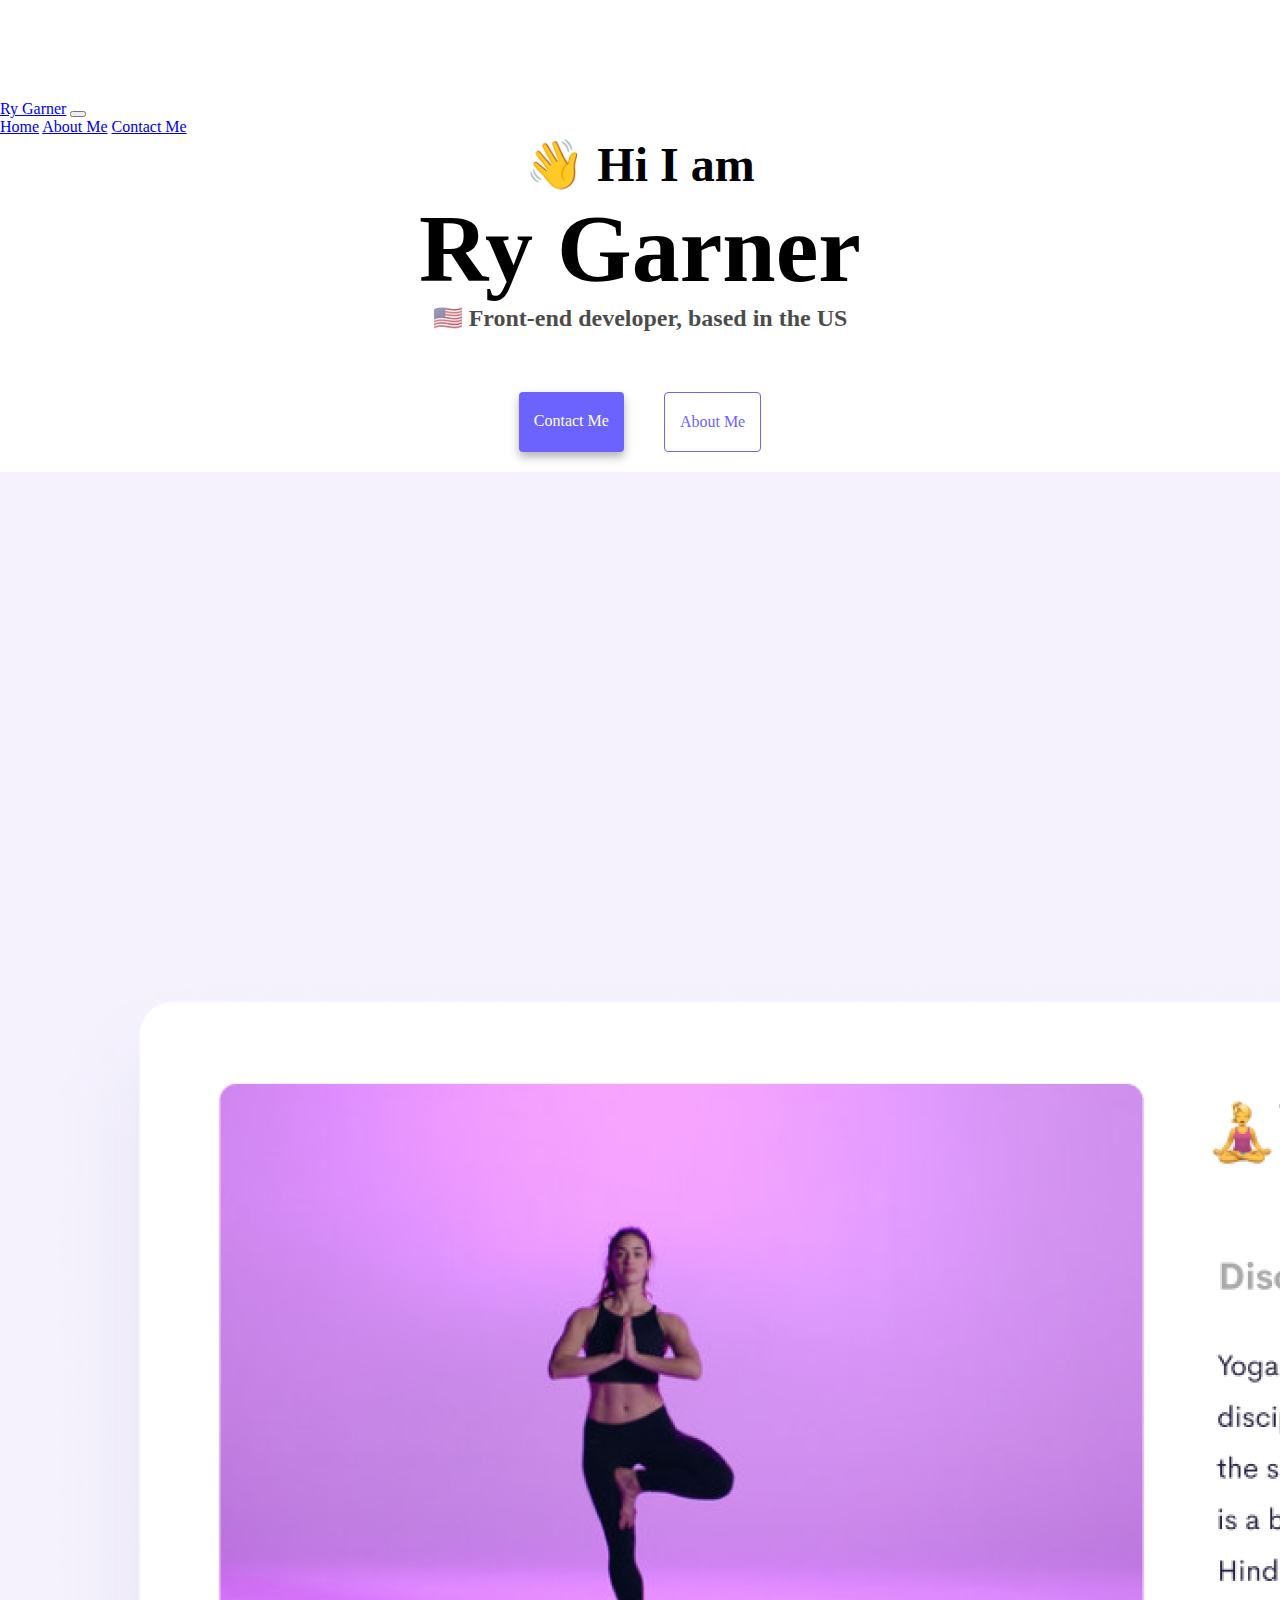
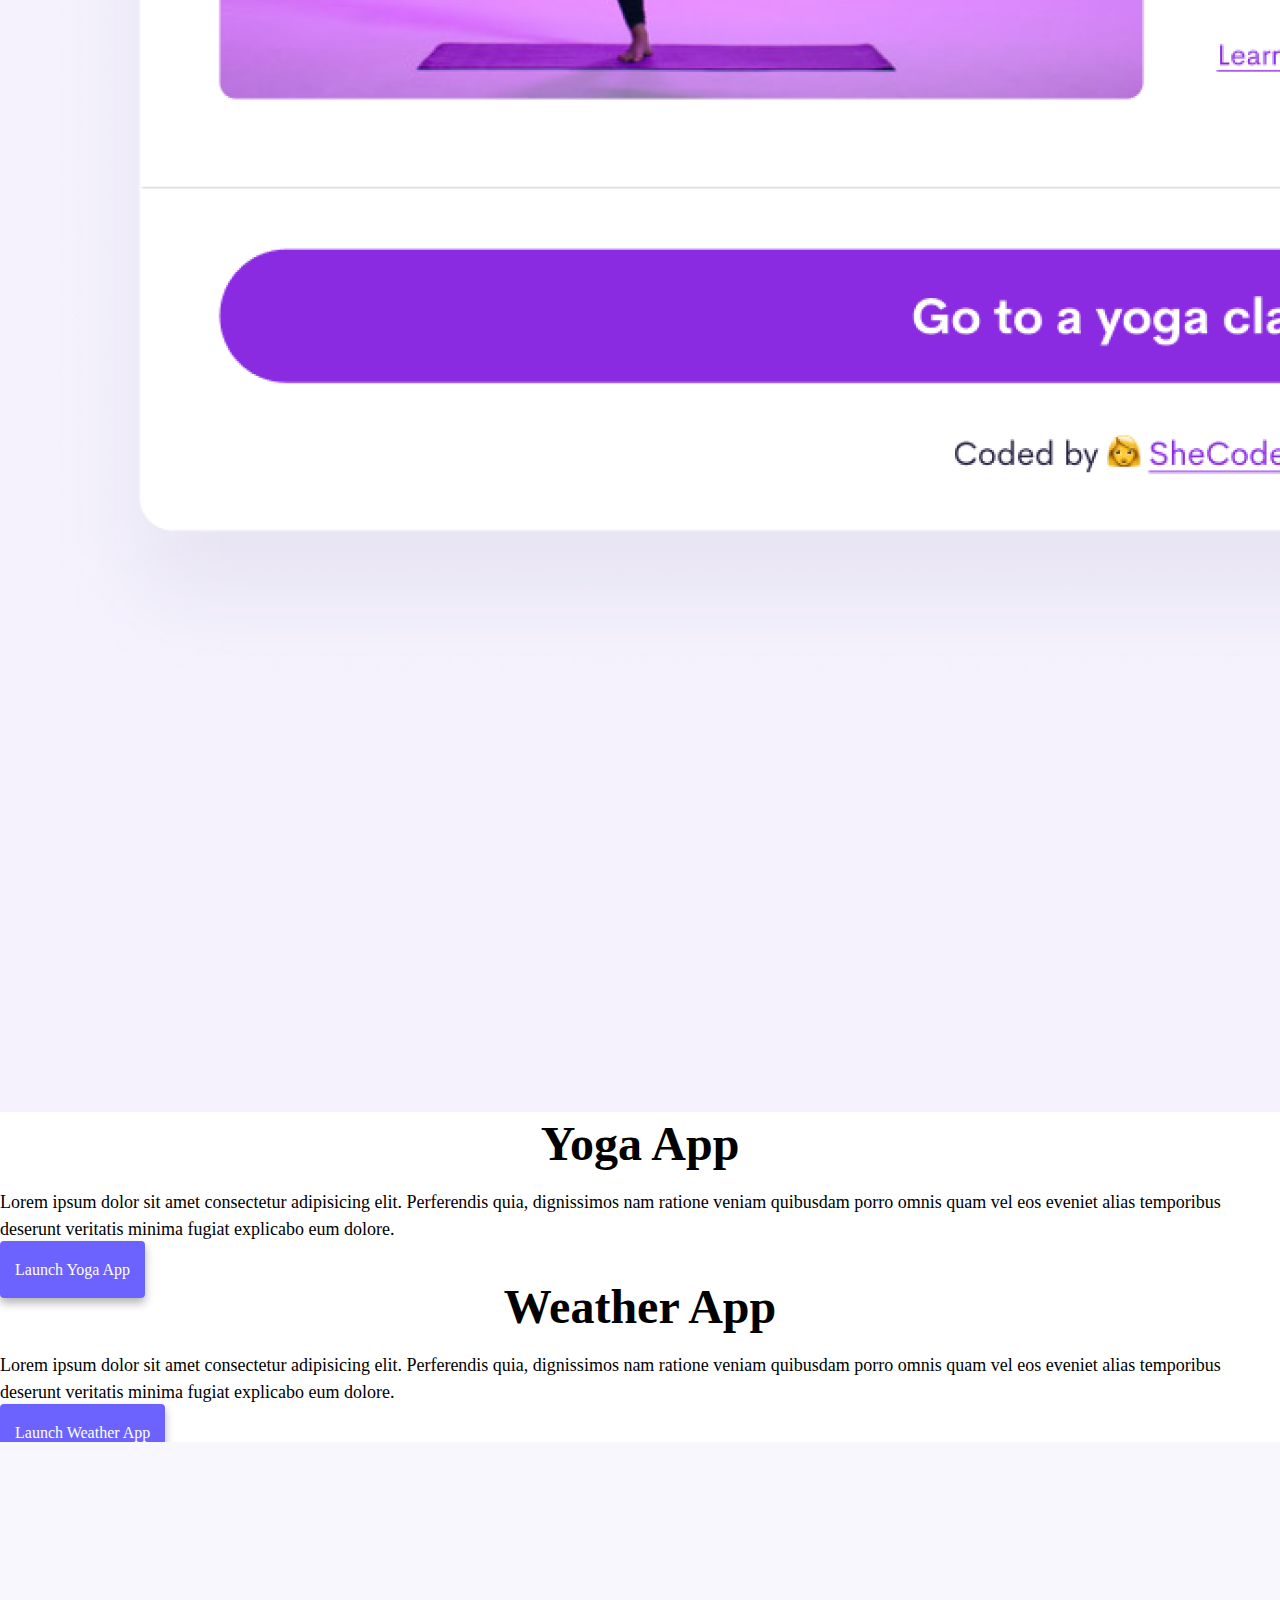
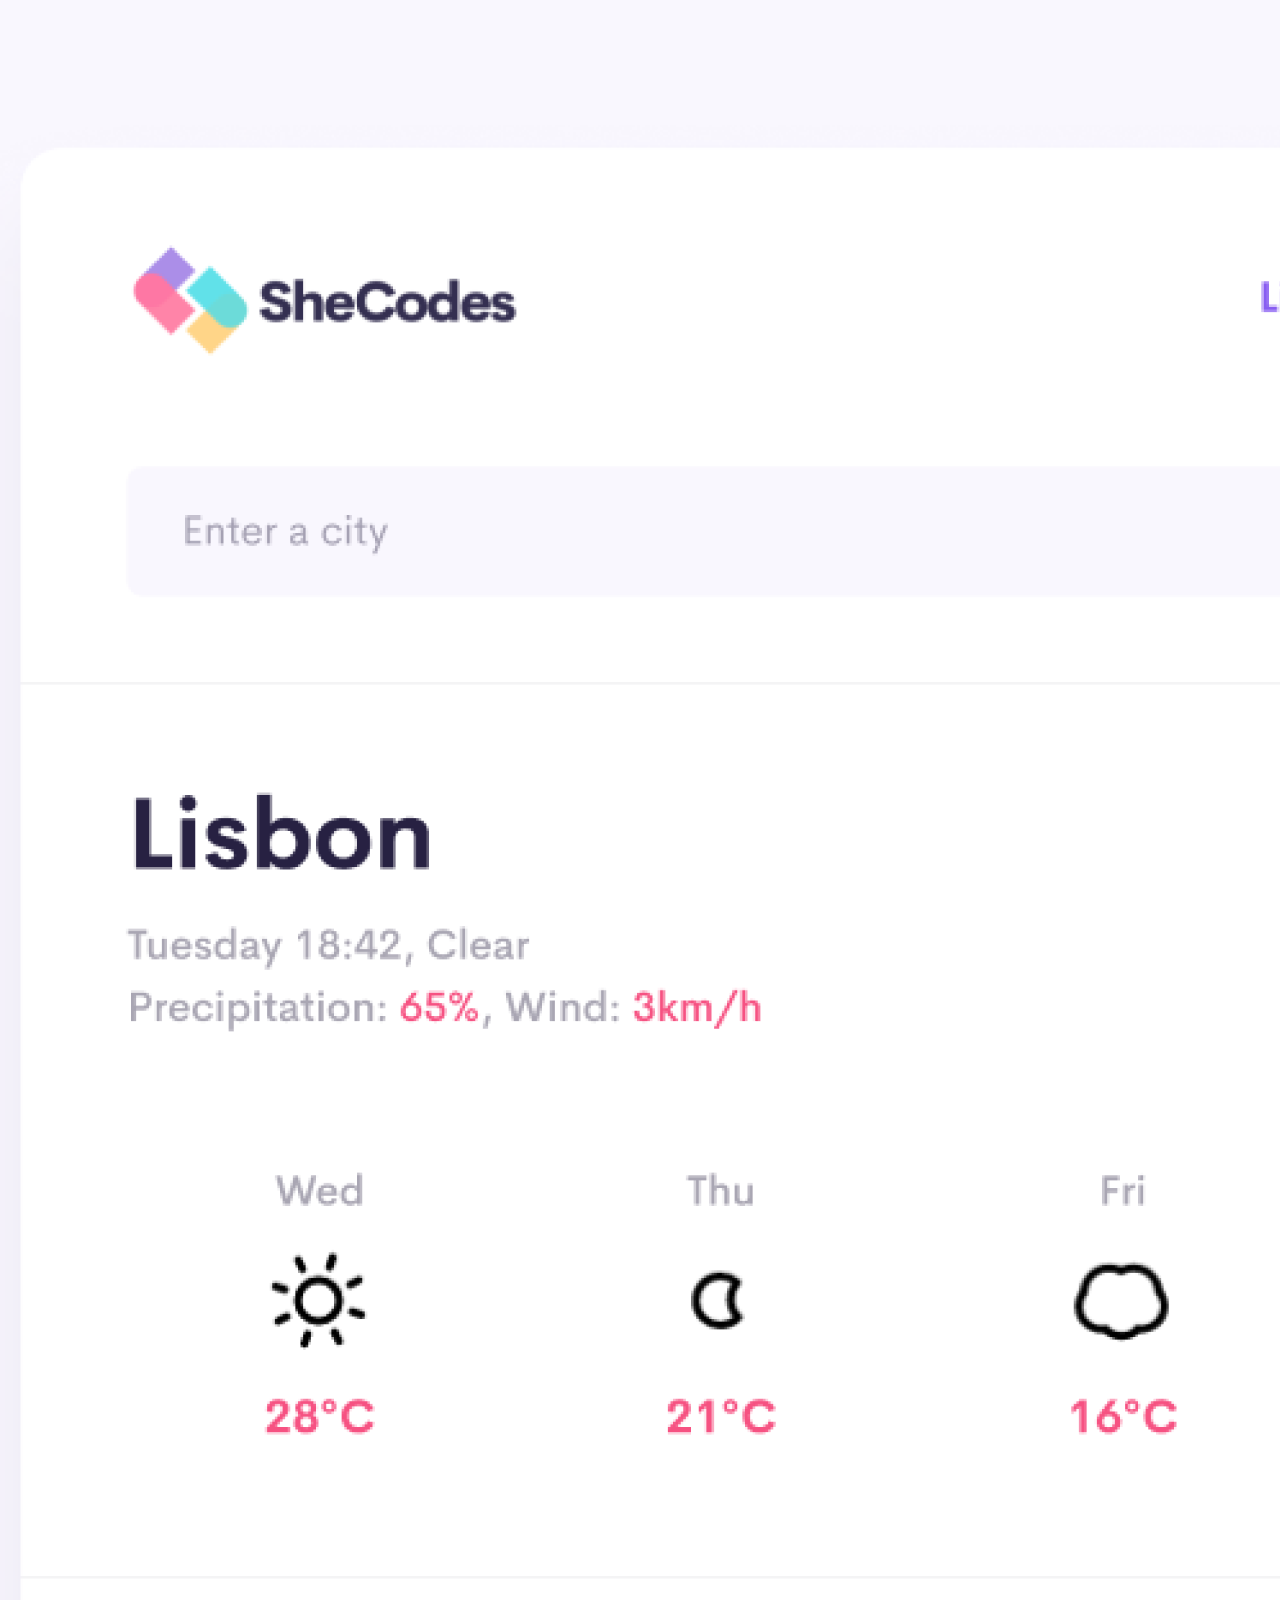
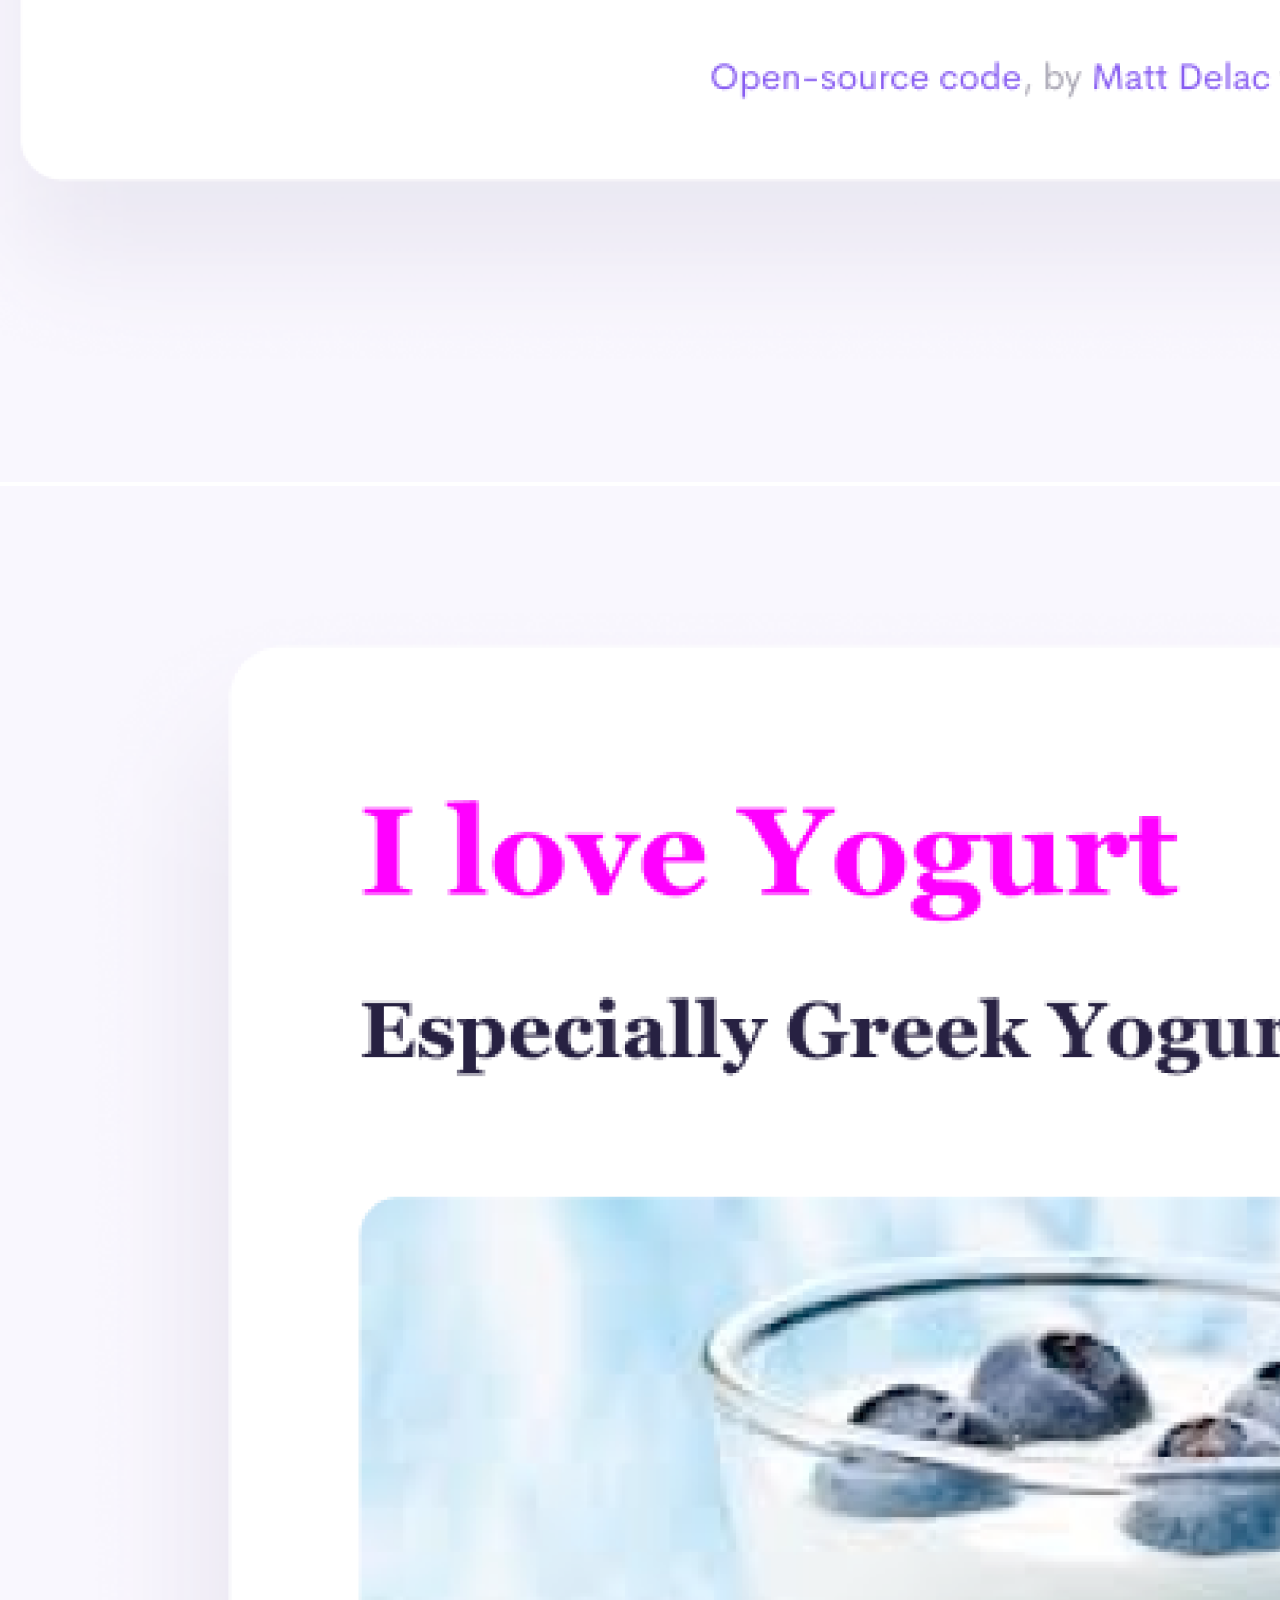
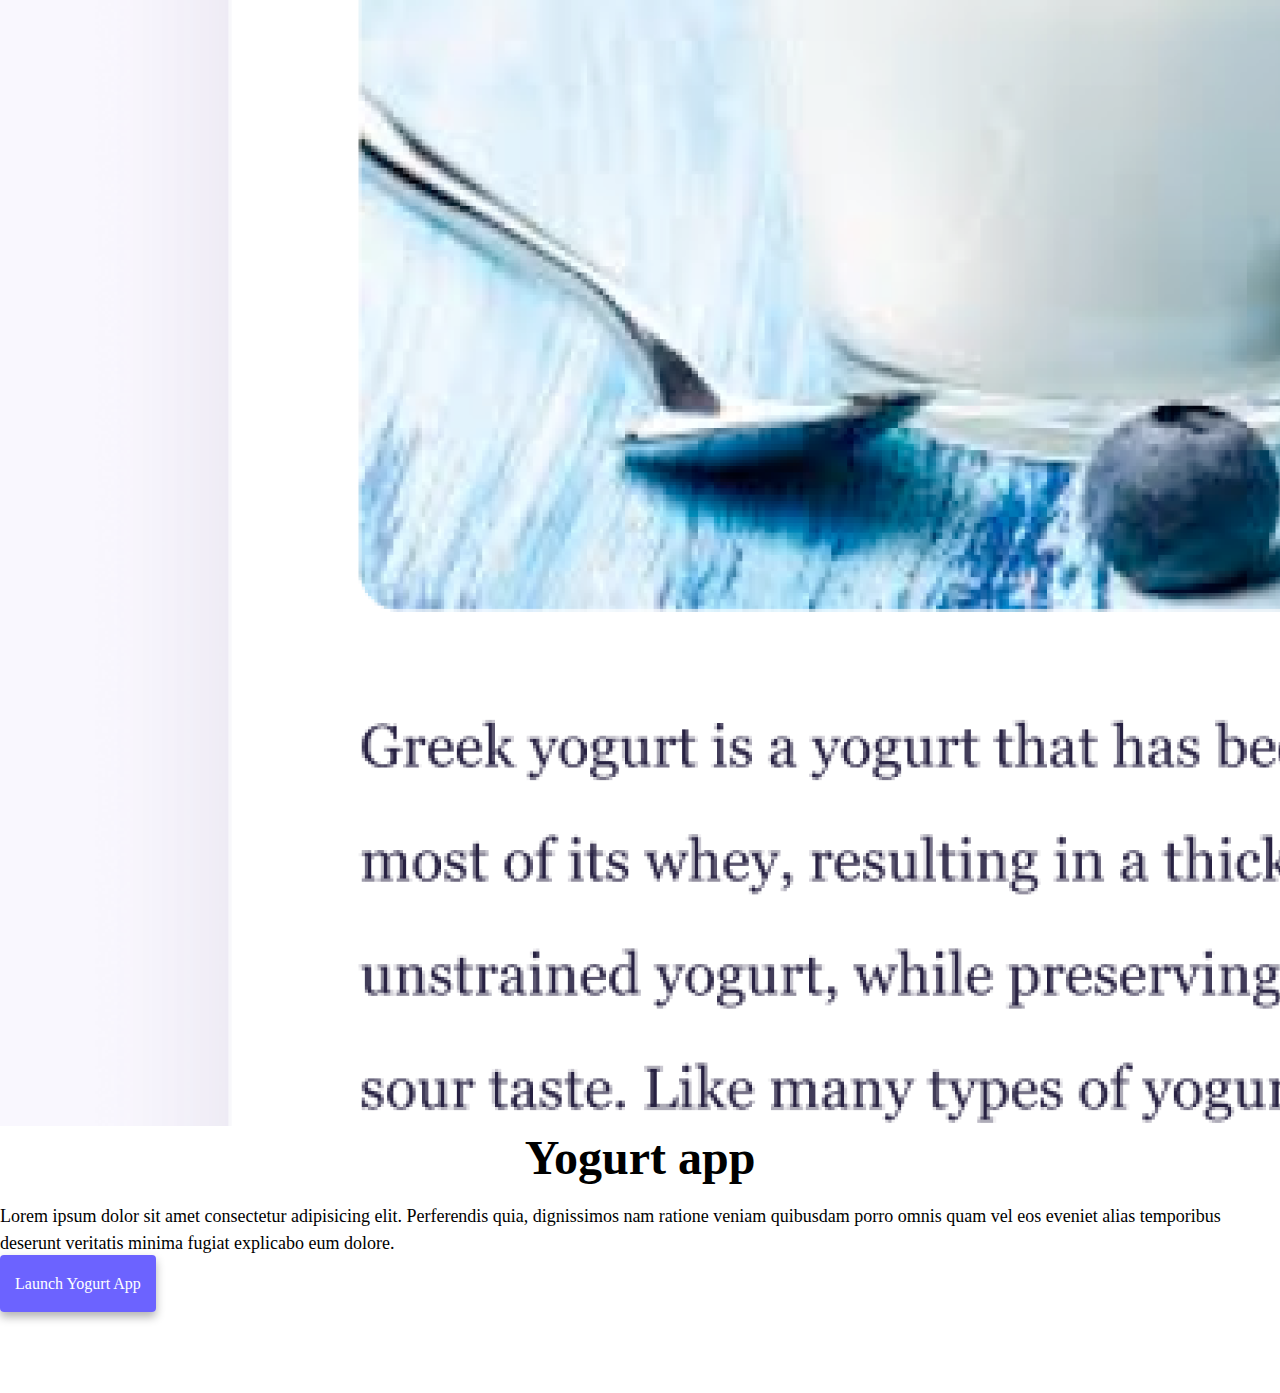
<file: index.html>
<!DOCTYPE html>
<html lang="en">
  <head>
    <meta charset="UTF-8" />
    <meta http-equiv="X-UA-Compatible" content="IE=edge" />
    <meta name="viewport" content="width=device-width, initial-scale=1.0" />
    <meta name="description" content="Front page of my website">
    <title>Home</title>
    <link href="https://cdn.jsdelivr.net/npm/bootstrap@5.3.0-alpha1/dist/css/bootstrap.min.css" rel="stylesheet" integrity="sha384-GLhlTQ8iRABdZLl6O3oVMWSktQOp6b7In1Zl3/Jr59b6EGGoI1aFkw7cmDA6j6gD" crossorigin="anonymous">
    <link rel="stylesheet" href="src/style.css" />
  </head>
  <body>
    <nav class="navbar navbar-expand-lg bg-body-tertiary fixed-top">
  <div class="container-fluid">
    <a class="navbar-brand" href="index.html" title="Homepage">Ry Garner</a>
    <button class="navbar-toggler" type="button" data-bs-toggle="collapse" data-bs-target="#navbarNavAltMarkup" aria-controls="navbarNavAltMarkup" aria-expanded="false" aria-label="Toggle navigation">
      <span class="navbar-toggler-icon"></span>
    </button>
    <div class="collapse navbar-collapse" id="navbarNavAltMarkup">
      <div class="navbar-nav">
        <a class="nav-link active" aria-current="page" href="index.html">Home</a>
        <a class="nav-link" href="about.html" title="About Ry Garner">About Me</a>
        <a class="nav-link" href="about.html#contact" title="Contact Ry Garner">Contact Me</a>
      </div>
    </div>
  </div>
</nav>
    <h2>👋 Hi I am</h2>
    <h1>Ry Garner</h1>
    <h3>🇺🇸 Front-end developer, based in the US</h3>
    <div class="navigation-links mb-5">
      <a href="about.html#contact" class="contact-link" title="Contact Me">Contact me</a>
      <a href="about.html" class="about-link" title="About Me">About me</a>
    </div>
    <div class="container">
      <div class="row mt-5">
        <div class="col-md-6">
          <img src="images/yoga.png" class="img-fluid rounded d-none d-sm-block" alt="YOga Project">
        </div>
        <div class="col-md-6">
          <h2 class="mb-3"> Yoga App</h2>
          <p>Lorem ipsum dolor sit amet consectetur adipisicing elit. Perferendis quia, dignissimos nam ratione veniam quibusdam porro omnis quam vel eos eveniet alias temporibus deserunt veritatis minima fugiat explicabo eum dolore.</p>
          <div class="mt-5">
            <a href="#" class="main-links" title="Launch Yoga App">Launch Yoga App</a>
          </div>
        </div>
      </div>
       <div class="row mt-5">
        <div class="col-md-6">
          <h2 class="mb-3"> Weather App</h2>
          <p>Lorem ipsum dolor sit amet consectetur adipisicing elit. Perferendis quia, dignissimos nam ratione veniam quibusdam porro omnis quam vel eos eveniet alias temporibus deserunt veritatis minima fugiat explicabo eum dolore.</p>
          <div class="mb-5 mt-5">
            <a href="#" class="main-links" title="Launch Weather App">Launch Weather App</a>
          </div>
       </div>
       <div class="col-md-6">
          <img src="images/weather.png" class="img-fluid rounded d-none d-sm-block" alt="Weather Project">
        </div>
      </div>
      <div class="row mt-5">
          <div class="col-md-6">
            <img src="images/yogurt.png" class="img-fluid rounded d-none d-sm-block" alt="Yogurt Project">
          </div>
          <div class="col-md-6">
            <h2 class="mb-3">Yogurt app</h2>
            <p>
              Lorem ipsum dolor sit amet consectetur adipisicing elit. Perferendis
              quia, dignissimos nam ratione veniam quibusdam porro omnis quam vel
              eos eveniet alias temporibus deserunt veritatis minima fugiat
              explicabo eum dolore.
            </p>
            <div class="mt-5">
              <a href="#" class="main-links" title="Launch Yogurt App">Launch Yogurt App</a>
            </div>
          </div>
        </div>
    </div>
    <script src="https://cdn.jsdelivr.net/npm/bootstrap@5.3.0-alpha1/dist/js/bootstrap.bundle.min.js" integrity="sha384-w76AqPfDkMBDXo30jS1Sgez6pr3x5MlQ1ZAGC+nuZB+EYdgRZgiwxhTBTkF7CXvN" crossorigin="anonymous"></script>
  </body>
</html>
</file>
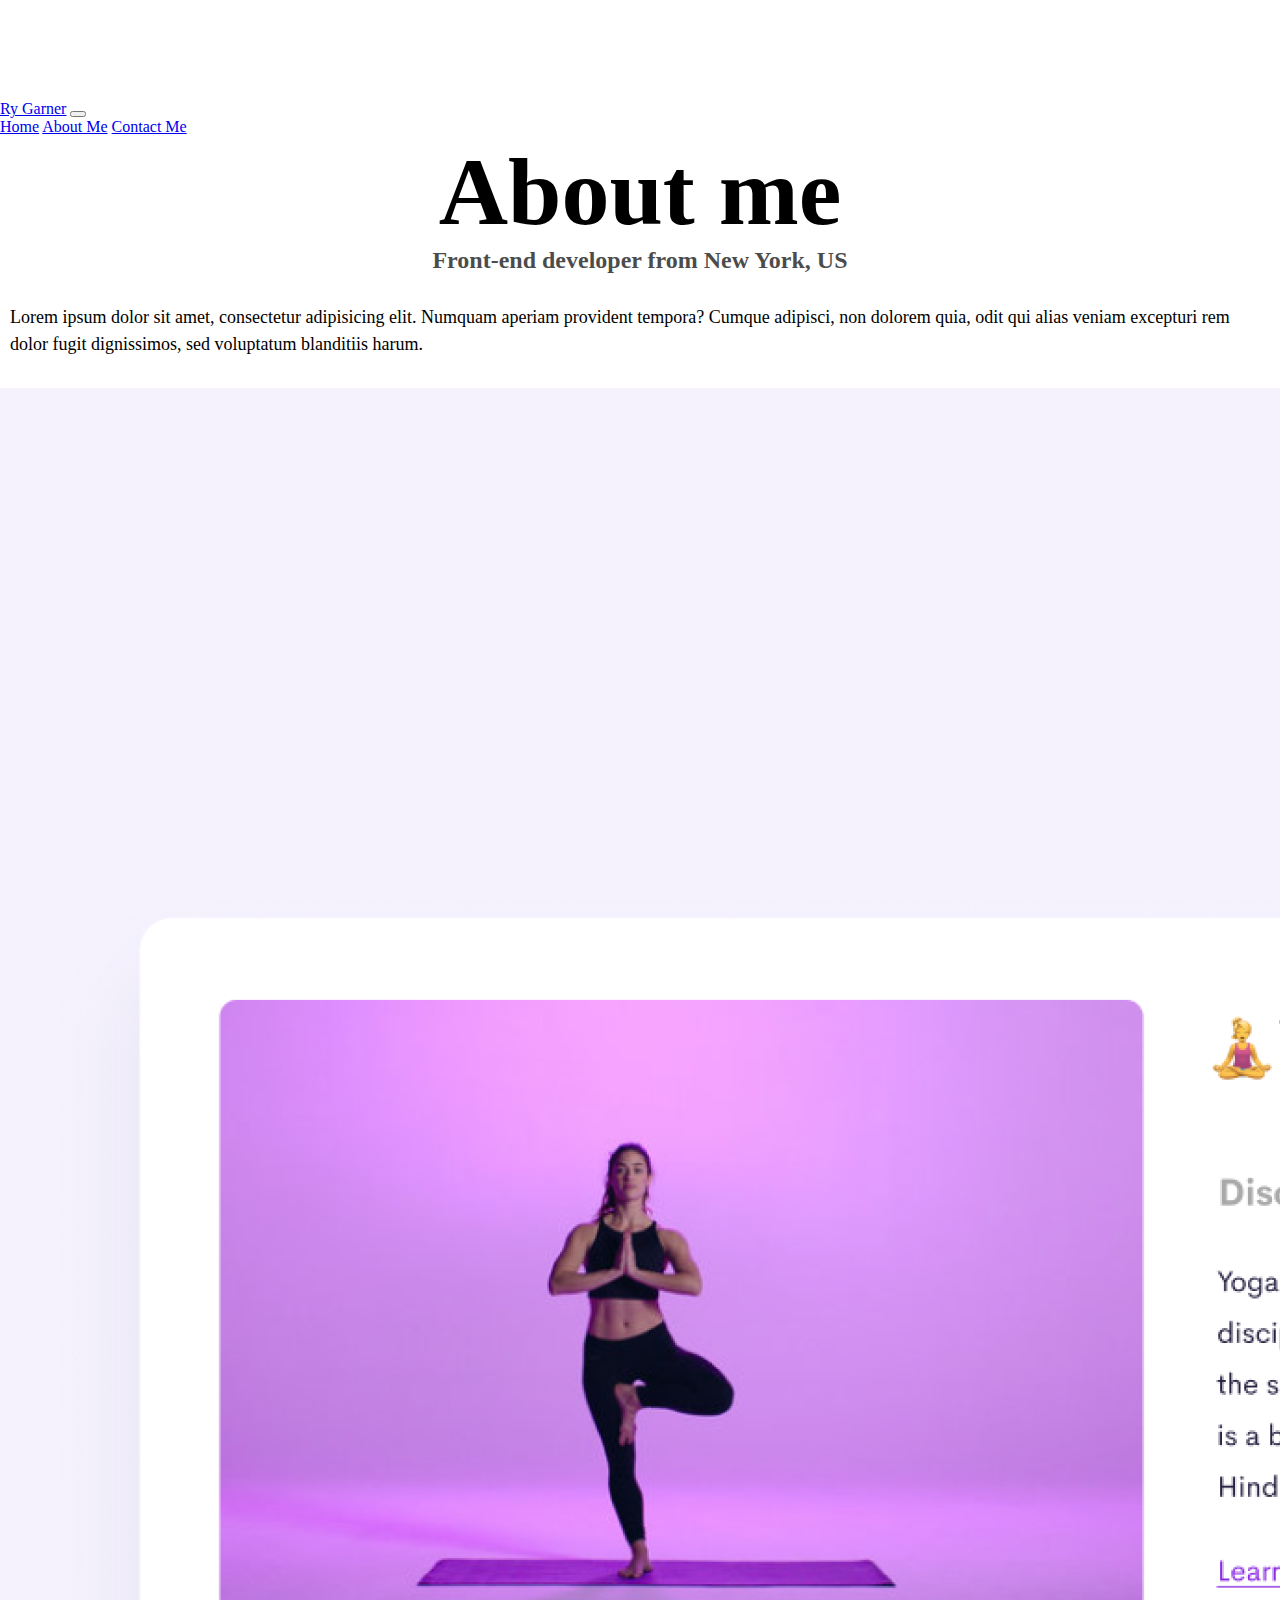
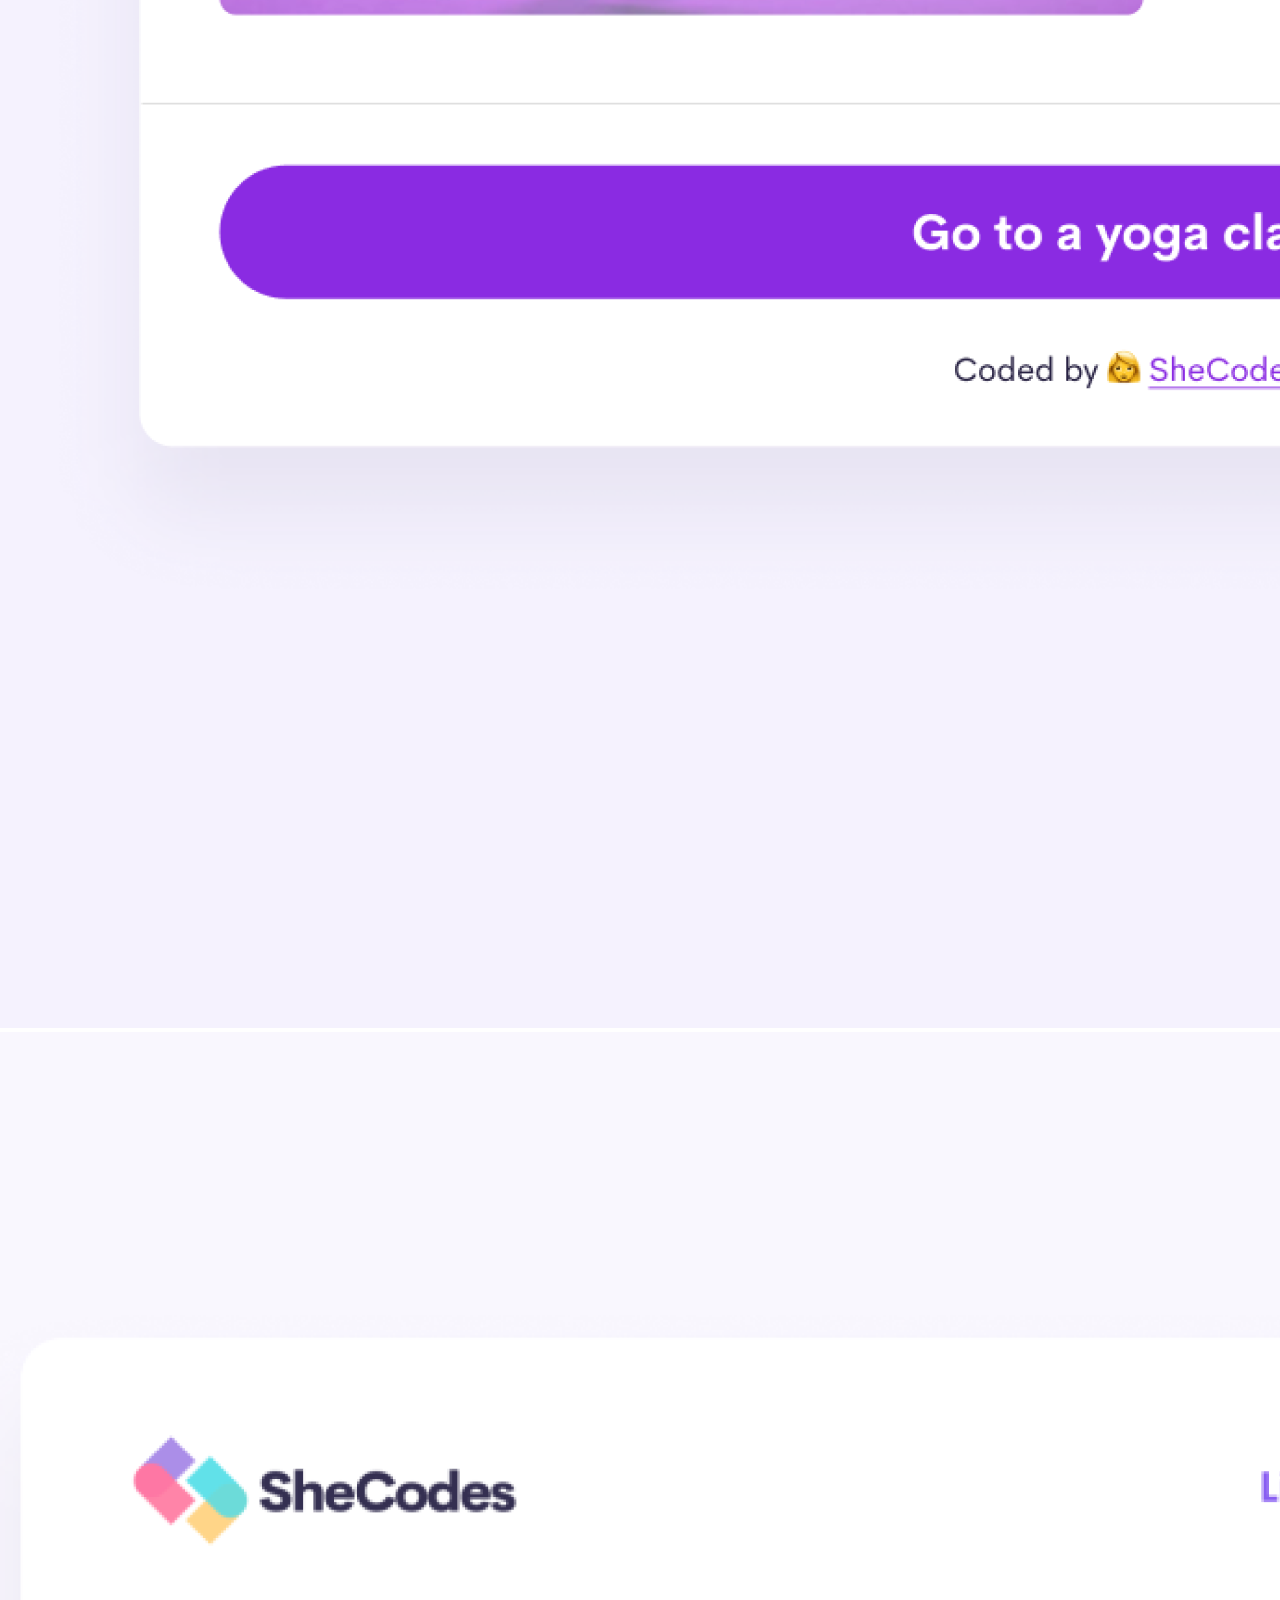
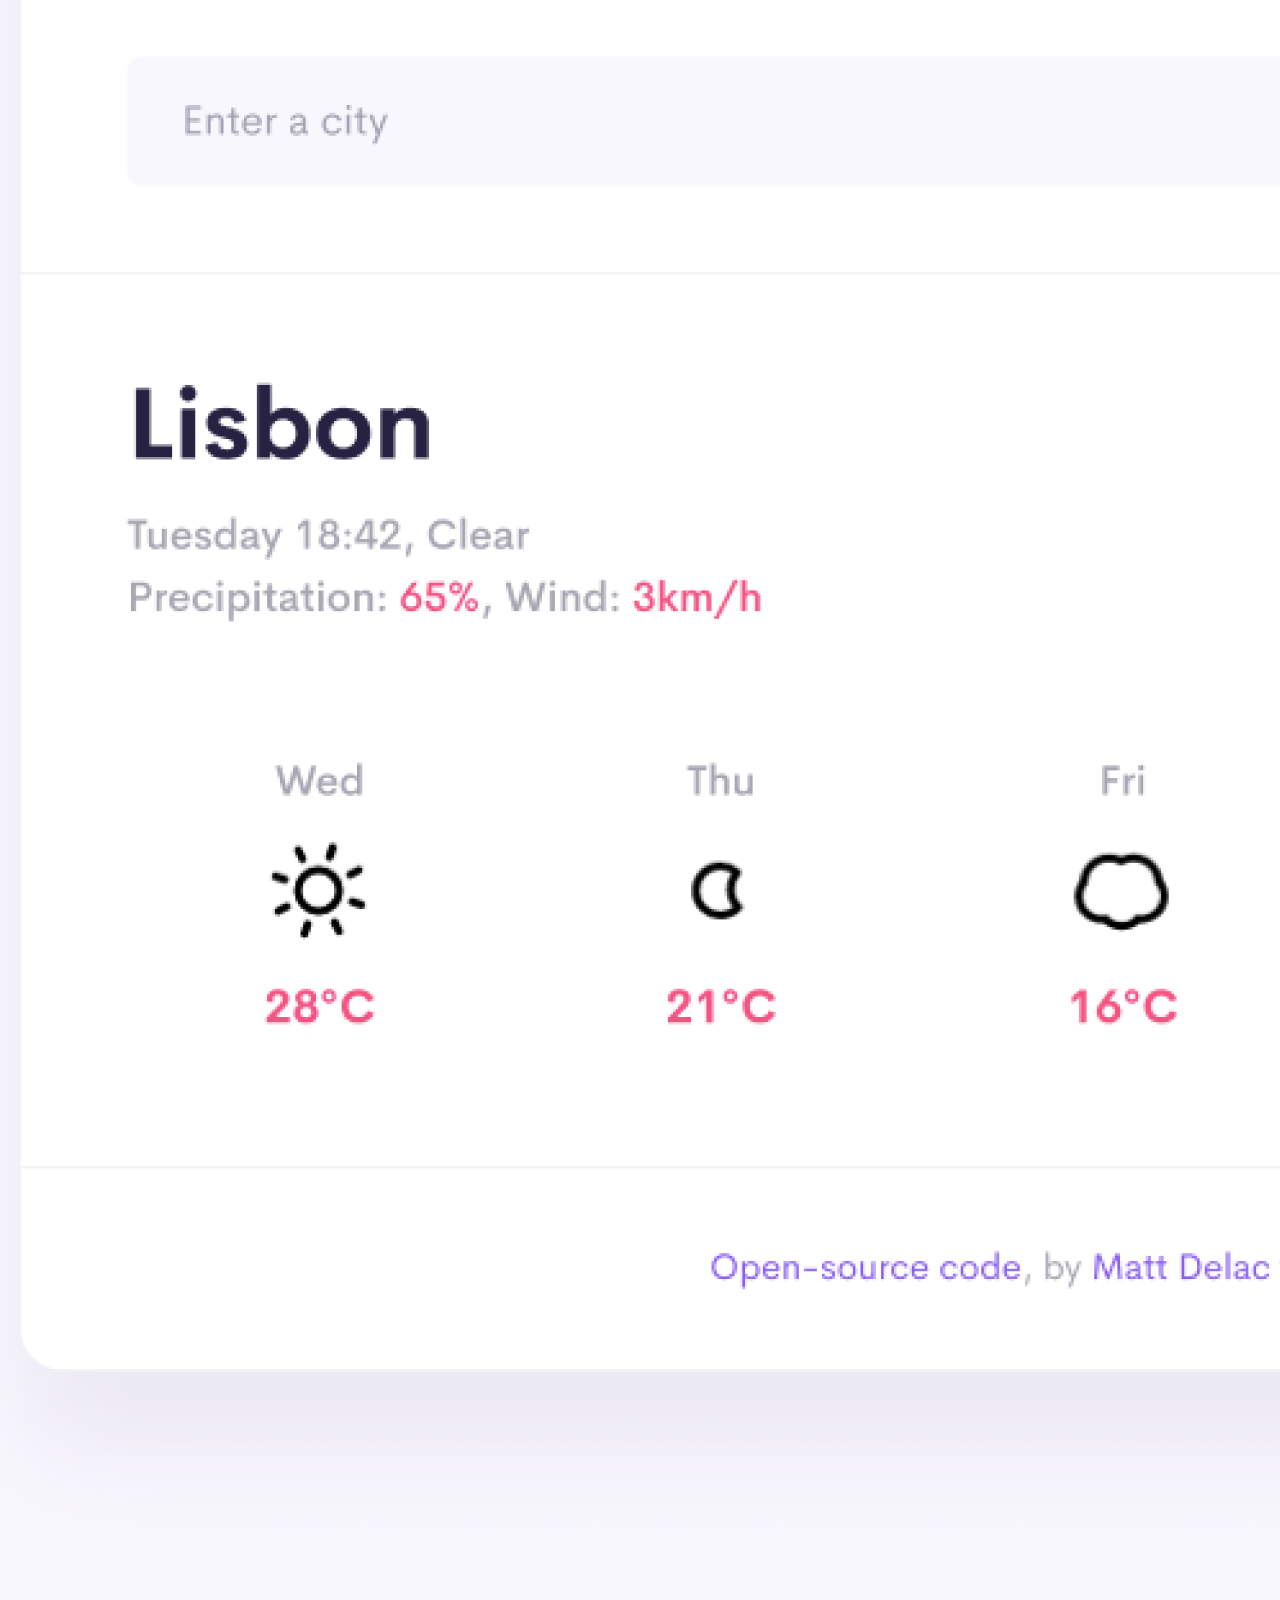
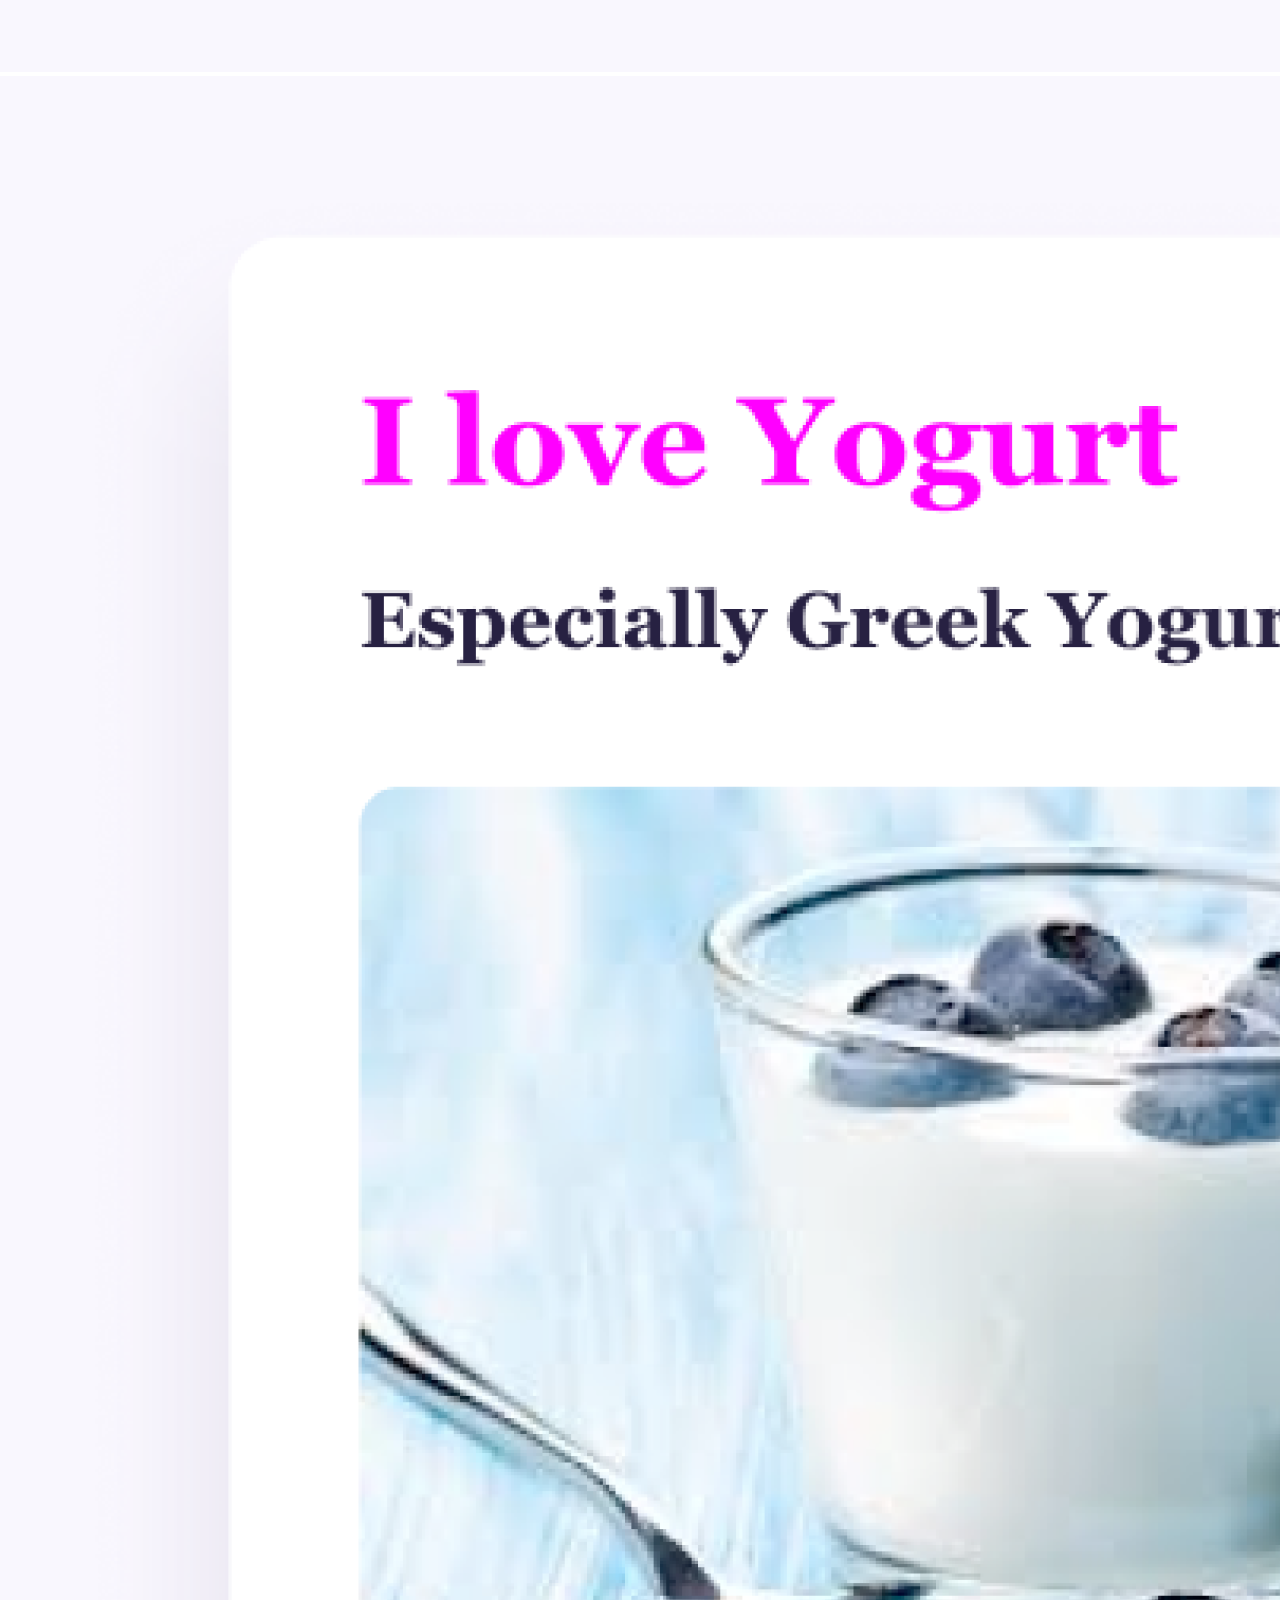
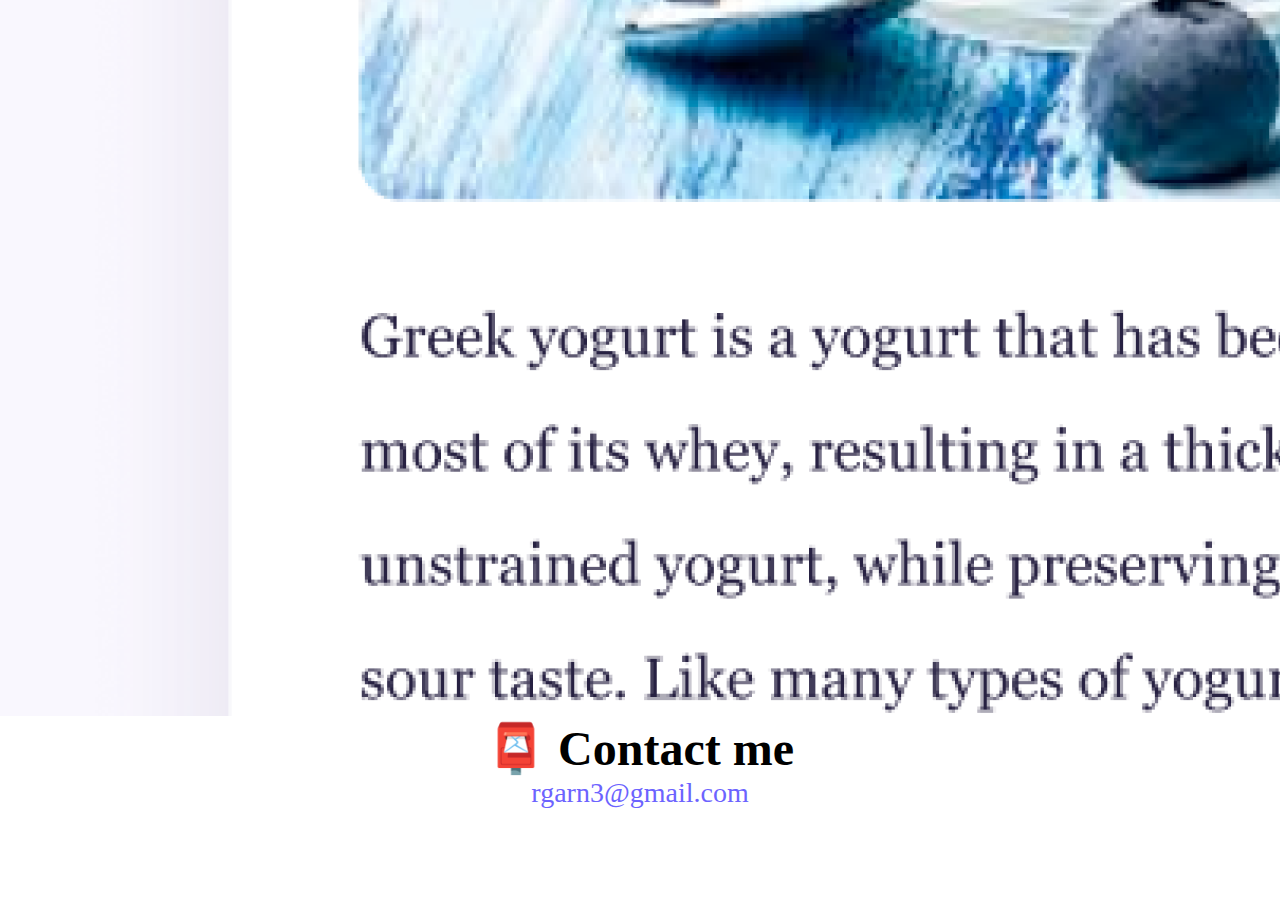
<file: about.html>
<!DOCTYPE html>
<html lang="en">
  <head>
    <meta charset="UTF-8" />
    <meta http-equiv="X-UA-Compatible" content="IE=edge" />
    <meta name="viewport" content="width=device-width, initial-scale=1.0" />
    <meta name="description" content="About RY Garner">
    <link
      href="https://cdn.jsdelivr.net/npm/bootstrap@5.3.0-alpha1/dist/css/bootstrap.min.css"
      rel="stylesheet"
      integrity="sha384-GLhlTQ8iRABdZLl6O3oVMWSktQOp6b7In1Zl3/Jr59b6EGGoI1aFkw7cmDA6j6gD"
      crossorigin="anonymous"
    />
    <link rel="stylesheet" href="src/style.css" />
    <title>About Ry Garner</title>
  </head>
  <body>
      <nav class="navbar navbar-expand-lg bg-body-tertiary fixed-top">
          <div class="container-fluid">
            <a class="navbar-brand" href="index.html" title="Homepage">Ry Garner</a>
            <button class="navbar-toggler" type="button" data-bs-toggle="collapse" data-bs-target="#navbarNavAltMarkup" aria-controls="navbarNavAltMarkup" aria-expanded="false" aria-label="Toggle navigation">
              <span class="navbar-toggler-icon"></span>
            </button>
            <div class="collapse navbar-collapse" id="navbarNavAltMarkup">
              <div class="navbar-nav">
                <a class="nav-link" aria-current="page" href="index.html">Home</a>
                <a class="nav-link active" href="about.html" title="About Ry Garner">About Me</a>
                <a class="nav-link" href="about.html#contact" title="Contact Ry Garner">Contact Me</a>
              </div>
            </div>
          </div>
        </nav>
    <h1 class="text-center">About me</h1>
    <h3 class="text-center">Front-end developer from New York, US</h3>
    <div class="about-paragraphs text-center">
      <p>
        Lorem ipsum dolor sit amet, consectetur adipisicing elit. Numquam
        aperiam provident tempora? Cumque adipisci, non dolorem quia, odit qui
        alias veniam excepturi rem dolor fugit dignissimos, sed voluptatum
        blanditiis harum.
      </p>
    </div>
    <div class="container">
      <div class="row">
        <div class="col-sm-4">
          <img src="images/yoga.png" class="img-fluid p-2 mb-4 shadow rounded" alt="Yoga Project">
        </div>
        <div class="col-sm-4">
          <img src="images/weather.png" class="img-fluid p-2 mb-4 shadow rounded" alt="Weather Project">
        </div>
        <div class="col-sm-4">
          <img src="images/yogurt.png" class="img-fluid p-2 mb-4 shadow rounded" alt="Yogurt Project">
        </div>
      </div>
    </div>
    <div id="contact" class="mt-5">
      <h2>📮 Contact me</h2>
      <a href="mailto:rgarn3@gmail.com" class="email-link">rgarn3@gmail.com</a>
    </div>
    <script src="https://cdn.jsdelivr.net/npm/bootstrap@5.3.0-alpha1/dist/js/bootstrap.bundle.min.js" integrity="sha384-w76AqPfDkMBDXo30jS1Sgez6pr3x5MlQ1ZAGC+nuZB+EYdgRZgiwxhTBTkF7CXvN" crossorigin="anonymous"></script>
  </body>
</html>
</file>
<file: src/style.css>
:root {
    --primary-color: #6c63ff;
    --secondary-color: #f5f2fe;
    --box-shadow: 0 5px 10px rgba(0, 0, 0, 0.3);
  }
  
  body {
    margin: 100px 0;
  }
  
  h1,
  h2,
  h3 {
    text-align: center;
    margin: 0;
  }
  
  h1 {
    font-size: 96px;
  }
  
  h2 {
    font-size: 48px;
  }
  
  h3 {
    font-size: 24px;
    opacity: 0.7;
  }
  
  p {
    font-size: 18px;
    line-height: 1.5;
  }
  a:hover {
    color: #0d6efd;
  }
  
  .navigation-links {
    display: flex;
    margin-top: 40px;
    justify-content: center;
  }
  
  .navigation-links a {
    margin: 20px;
    border-radius: 4px;
    padding: 20px 15px;
    text-decoration: none;
    text-transform: capitalize;
  }
  
  .contact-link {
    background: var(--primary-color);
    box-shadow: var(--box-shadow);
    color: white;
  }
  
  .about-link {
    color: var(--primary-color);
    border: 1px solid var(--primary-color);
  }
  
  .homepage-link {
    color: var(--primary-color);
    text-align: center;
    display: block;
  }
  
  .about-paragraphs {
    margin: 30px 0;
  }
  
  .about-paragraphs p {
    margin: 10px;
  }
  
  .email-link {
    display: flex;
    justify-content: center;
    color: var(--primary-color);
    font-size: 28px;
    text-decoration: none;
  }
  
  .email-link:hover {
    text-decoration: underline;
  }
  
  .main-links {
    border-radius: 4px;
    padding: 20px 15px;
    text-decoration: none;
    text-transform: capitalize;
    background: var(--primary-color);
    box-shadow: var(--box-shadow);
    color: white;
  }
  @media(max-width: 576px) {
    h1 {
        font-size: 48px;
        line-height: 1.5;
    }
    h2 {
        font-size: 30px;
        text-align: center;
    }
    p {
        text-align: center;
    }
    .main-links {
        display: block;
        text-align: center;
        margin: 0 20px;
    }
  }
</file>
